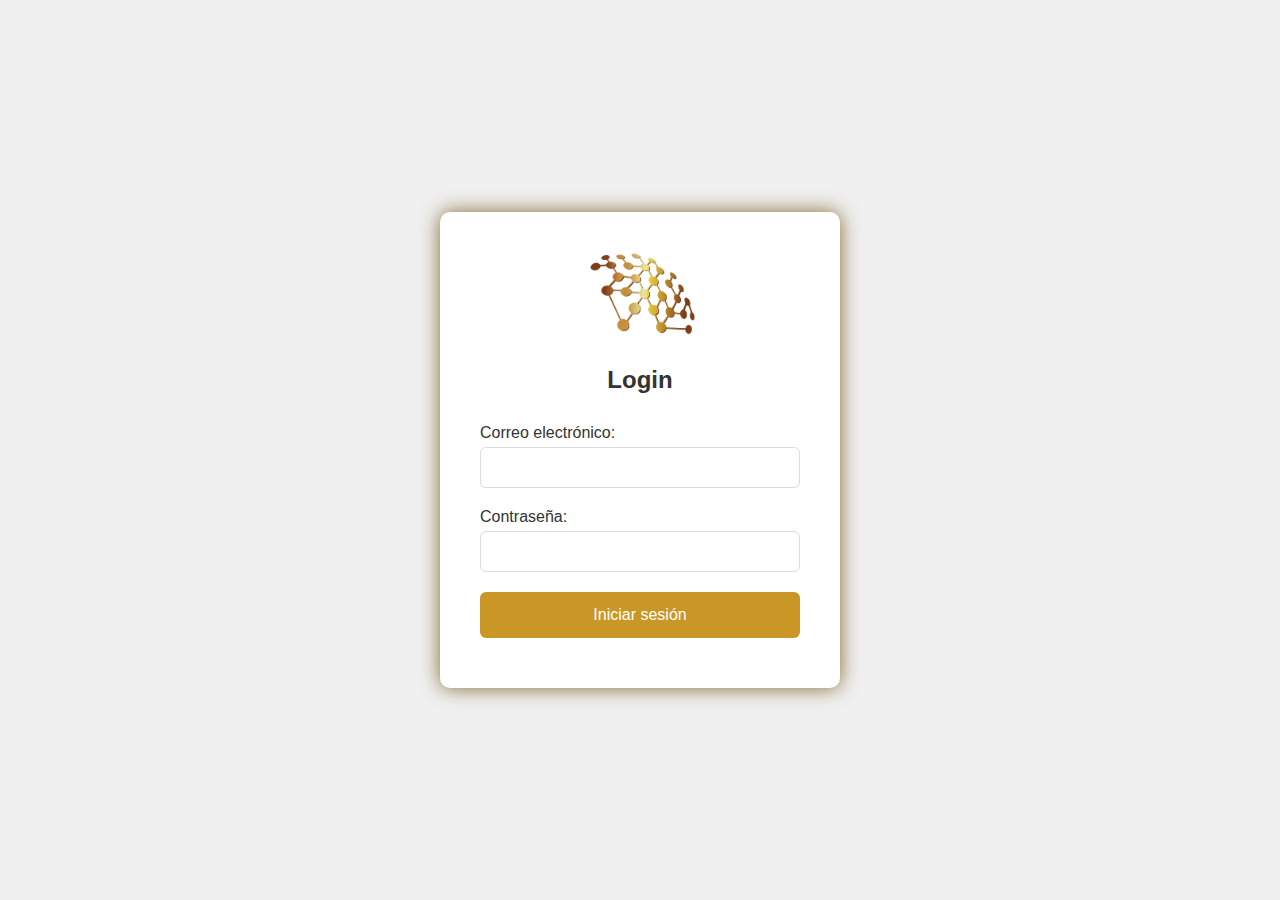
<file: index.html>
<!DOCTYPE html>
<html lang="en">
<head>
    <meta charset="UTF-8">
    <meta name="viewport" content="width=device-width, initial-scale=1.0">
    <title>Login</title>
    <style>
        body {
            font-family: Arial, sans-serif;
            background-color: #f0f0f0;
            margin: 0;
            padding: 0;
            display: flex;
            justify-content: center;
            align-items: center;
            height: 100vh;
        }

        form {
            background-color: #fff;
            padding: 40px;
            border-radius: 10px;
            box-shadow: 0 0 20px rgba(104, 72, 2, 0.801);
            width: 320px;
        }

        h2 {
            text-align: center;
            margin-bottom: 30px;
            color: #333;
        }

        label {
            display: block;
            margin-bottom: 5px;
            color: #333;
        }

        input[type="email"],
        input[type="password"] {
            width: 100%;
            padding: 12px;
            margin-bottom: 20px;
            border: 1px solid #ddd;
            border-radius: 6px;
            box-sizing: border-box;
        }

        input[type="submit"] {
            width: 100%;
            padding: 14px;
            border: none;
            border-radius: 6px;
            background-color: #ca9626;
            color: #fff;
            cursor: pointer;
            font-size: 16px;
            transition: background-color 0.3s ease;
        }

        input[type="submit"]:hover {
            background-color: #8f6b1d;
        }

        .error-message {
            color: red;
            margin-top: 10px;
            text-align: center;
        }

        .logo {
            width: 120px;
            margin: 0 auto 30px;
            display: block;
        }
    </style>
</head>
<body>
    <form id="loginForm" action="#" method="post">
        <img class="logo" src="data/ejad.webp" alt="Logo">
        <h2>Login</h2>
        <label for="email">Correo electrónico:</label>
        <input type="email" id="email" name="email" required>
        <label for="password">Contraseña:</label>
        <input type="password" id="password" name="password" required>
        <input type="submit" value="Iniciar sesión">
        <div id="errorMessage" class="error-message"></div>
    </form>

    <script>
        document.getElementById('loginForm').addEventListener('submit', function(event) {
            event.preventDefault();

            var email = document.getElementById('email').value;
            var password = document.getElementById('password').value;

            if (!isValidEmail(email)) {
                document.getElementById('errorMessage').innerText = "El formato del correo electrónico no es válido";
                return;
            }

            if (email === "admin@ejad.com.mx" && password === "passwordadmin") {
                window.location.href = "adminindex.html";
            } else if (email === "user@ejad.com.mx" && password === "passworduser") {
                window.location.href = "userindex.html";
            } else if (email === "adminuser@ejad.com.mx" && password === "passwordadminuser") {
                window.location.href = "adminuserindex.html";
            } else {
                document.getElementById('errorMessage').innerText = "Usuario o contraseña incorrectos";
            }
        });

        function isValidEmail(email) {
            return /^[^\s@]+@[^\s@]+\.[^\s@]+$/.test(email);
        }
    </script>
</body>
</html>
</file>
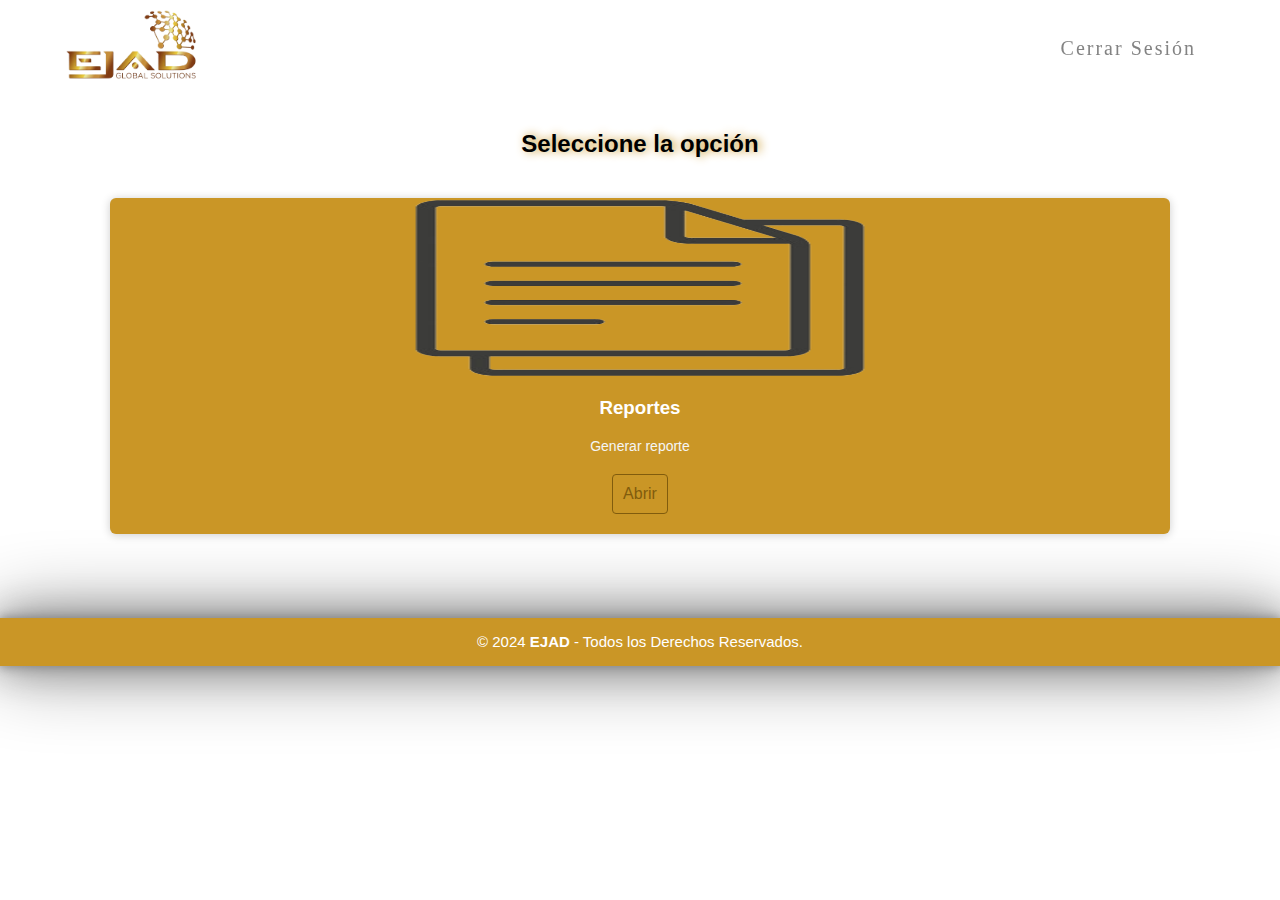
<file: adminindex.html>
<!DOCTYPE html>
<html lang="es">

<head>
	<meta charset="UTF-8">
	<title>ERA</title>
	<link rel="stylesheet" href="styles.css">
	<link rel="icon" href="data/logo1.webp">
	<meta name="viewport" content="width=device-width, initial-scale=1.0">
</head>

<body>
	<header class="header">
		<div class="container">
			<div class="logo">
				<img src="data/logo1.webp">
				
			</div>
			<nav class="menu">
				<!--<a target="_blank" href="index.html">
					<img src="img/icon1.png">Inicio</a>-->
				<label >
					<a href="index.html">Cerrar Sesión</a>
				
			</nav>
		</div>
	</header>
	<div class="capa"></div>
	
	<!--Titulo de planes-->
	<div class="title-cards">
		<h2>Seleccione la opción</h2>
	</div>
	<!--Planes-->
	<div class="container-card">

		<div id="Reportes" class="card">
			<figure>
				<img src="data/report.webp">
			</figure>
			<div class="contenido-card">
				<h3>Reportes</h3>
				<p>Generar reporte</p>
				<label >
				<a href="Reportes.html">Abrir</a>
				</label>
			</div>
		</div>
	</div>
	<script>
		
		window.addEventListener('scroll', function () {
			var header = document.querySelector('.header');
			if (window.scrollY > 0) {
				header.classList.add('scrolled');
			} else {
				header.classList.remove('scrolled');
			}
		});
	</script>
	<!--::::Pie de Pagina::::::-->
	<footer class="pie-pagina">
	
		<div class="grupo-2">
			<small>&copy; 2024 <b>EJAD</b> - Todos los Derechos Reservados.</small>
		</div>
	</footer>
</body>

</html>
</file>
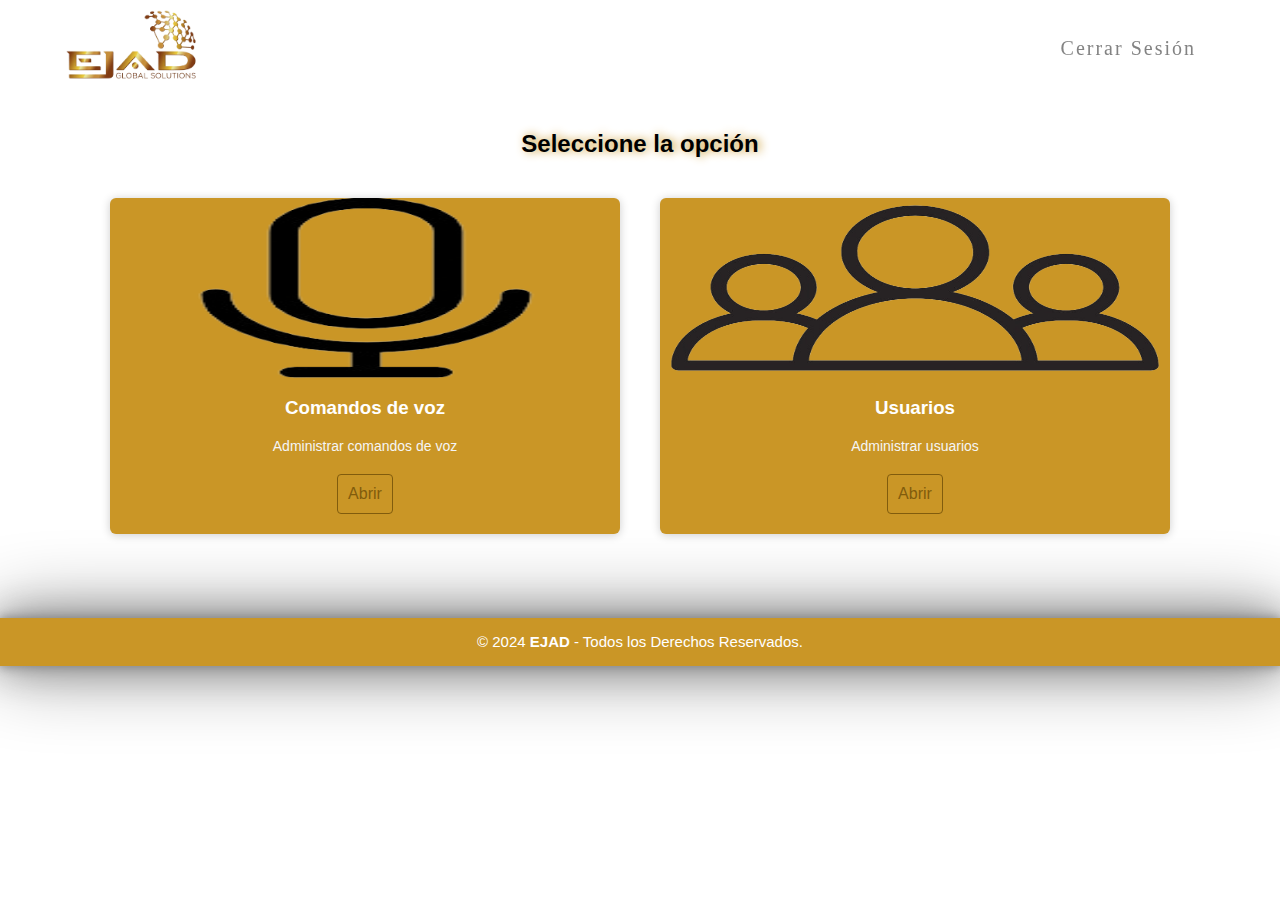
<file: adminuserindex.html>
<!DOCTYPE html>
<html lang="es">

<head>
	<meta charset="UTF-8">
	<title>ERA</title>
	<link rel="stylesheet" href="styles.css">
	<link rel="icon" href="data/logo1.webp">
	<meta name="viewport" content="width=device-width, initial-scale=1.0">
</head>

<body>
	<header class="header">
		<div class="container">
			<div class="logo">
				<a href="index.html"> <!-- Agregamos un enlace alrededor del logo -->
					<img src="data/logo1.webp">
				</a>
			</div>
			<nav class="menu">
				<label >
					<a href="index.html">Cerrar Sesión</a>
				</label>
			</nav>
		</div>
	</header>
	<div class="capa"></div>
	
	<!--Titulo de planes-->
	<div class="title-cards">
		<h2>Seleccione la opción</h2>
	</div>
	<!--Planes-->
	<div class="container-card">

		<div id="Comandos de voz" class="card">
			<figure>
				<img src="data/mic.webp">
			</figure>
			<div class="contenido-card">
				<h3>Comandos de voz</h3>
				<p>Administrar comandos de voz</p>
				<label for="btn-modal">
				<a href="Comandos de voz.html">Abrir</a>
				</label>
			</div>
		</div>
		<div class="card">
			<figure>
				<img src="data/users.webp">
			</figure>
			<div id="Usuarios" class="contenido-card">
				<h3>Usuarios</h3>
				<p>Administrar usuarios</p>
				<label for="btn-modal">
				<a href="Usuarios.html">Abrir</a>
				</label>
			</div>
		</div>
	</div>
	<script>
		
		window.addEventListener('scroll', function () {
			var header = document.querySelector('.header');
			if (window.scrollY > 0) {
				header.classList.add('scrolled');
			} else {
				header.classList.remove('scrolled');
			}
		});
	</script>
	<!--::::Pie de Pagina::::::-->
	<footer class="pie-pagina">
	
		<div class="grupo-2">
			<small>&copy; 2024 <b>EJAD</b> - Todos los Derechos Reservados.</small>
		</div>
	</footer>
</body>

</html>
</file>
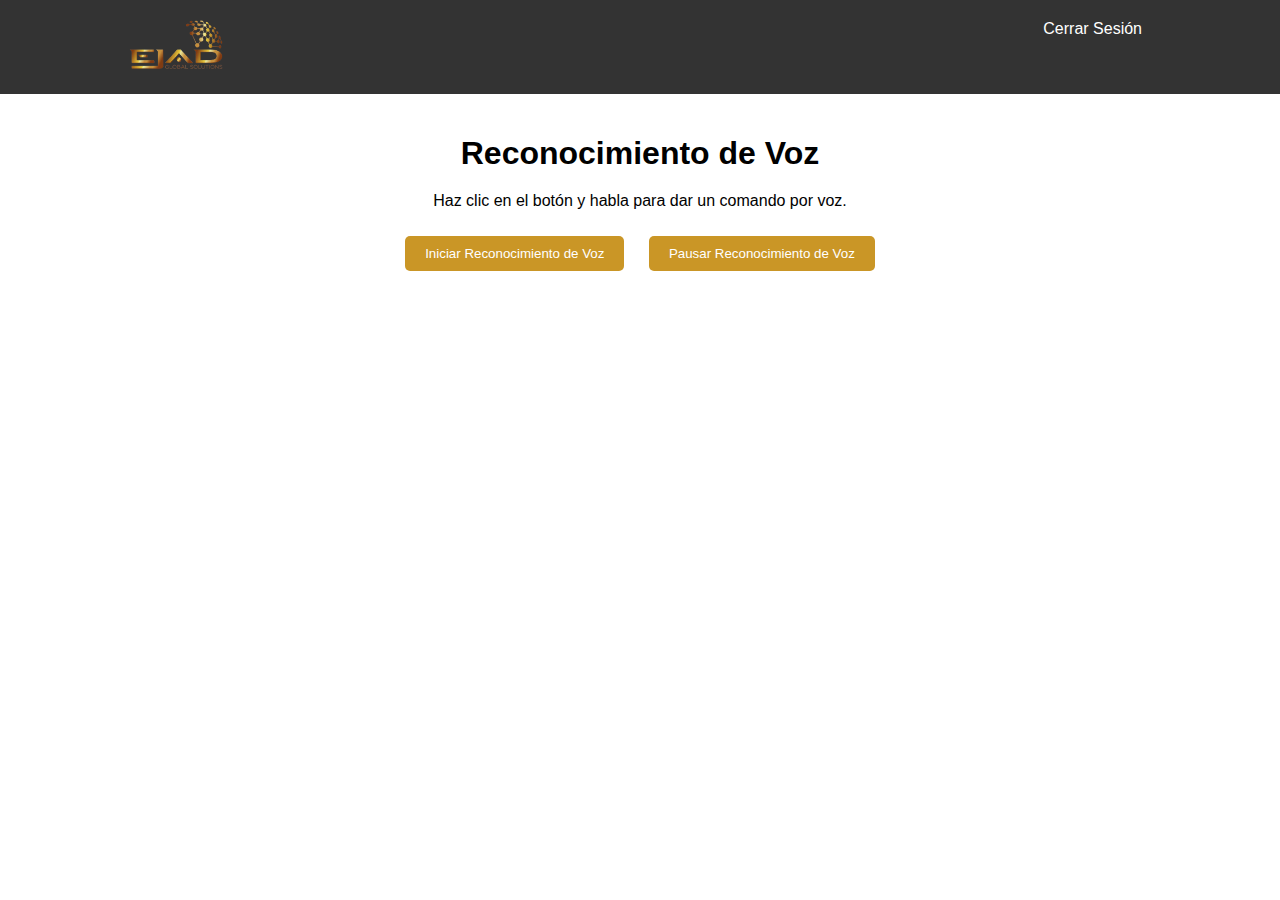
<file: Captura de imagenes.html>
<!DOCTYPE html>
<html lang="es">
<head>
    <meta charset="UTF-8">
    <meta name="viewport" content="width=device-width, initial-scale=1.0"> 
    <link rel="stylesheet" href="styles2.css">
    <title>Comandos de Voz</title>
</head>
<body>

<header class="header">
    <div class="container">
      <div class="logo">
        <a href="#" id="logo-link">
          <img src="data/logo1.webp">
        </a>
    </div>
        <nav class="menu">
          <label >
            <a href="index.html">Cerrar Sesión</a>
        </label>
        </nav>
    </div>
</header>

<main class="content">
    <h1>Reconocimiento de Voz</h1>
    <p>Haz clic en el botón y habla para dar un comando por voz.</p>
    
    <button id="startButton">Iniciar Reconocimiento de Voz</button>
    <button id="pauseButton">Pausar Reconocimiento de Voz</button>

    <div id="respuestas"></div>
    <div id="downloadMessage"></div>
    <div id="imageContainer"></div> <!-- Nuevo elemento para mostrar la imagen -->
    <div id="geolocationInfo"></div> <!-- Nuevo elemento para mostrar la geolocalización -->
</main>

<script>
document.getElementById("logo-link").addEventListener("click", function(event) {
    event.preventDefault(); // Prevenimos el comportamiento predeterminado del enlace
    history.back(); // Navegamos a la página anterior
});

document.addEventListener('DOMContentLoaded', function() {
  var recognition = null;

  if ('webkitSpeechRecognition' in window) {
    recognition = new webkitSpeechRecognition();
  } else if ('SpeechRecognition' in window) {
    recognition = new SpeechRecognition();
  } else {
    console.log('El reconocimiento de voz no es compatible con este navegador.');
    return;
  }

  var respuestasContainer = document.getElementById('respuestas');
  
  recognition.continuous = true; // Reconocimiento continuo
  recognition.interimResults = true; // Obtener resultados parciales mientras se habla

  recognition.lang = 'es'; 
  
  recognition.onresult = function(event) {
    var interim_transcript = '';
    for (var i = event.resultIndex; i < event.results.length; ++i) {
      if (event.results[i].isFinal) {
        // Si es un resultado final, ejecutar la función de procesamiento de comandos
        procesarComando(event.results[i][0].transcript);
      } else {
        // Si es un resultado parcial, puedes mostrarlo en tiempo real si lo deseas
        interim_transcript += event.results[i][0].transcript;
      }
    }
    // Puedes mostrar resultados parciales si lo deseas
    console.log(interim_transcript);
  };

  // Iniciar el reconocimiento de voz automáticamente al cargar la página
  recognition.start();

  document.getElementById('pauseButton').addEventListener('click', function() {
    if (recognition) {
      recognition.abort(); // Pausar el reconocimiento de voz
    }
  });
});

// Función para procesar el comando reconocido
function procesarComando(comando) {
  // Agregar la respuesta debajo del botón
  var respuestasContainer = document.getElementById('respuestas');
  var respuestaElement = document.createElement('p');
  respuestaElement.textContent = 'Comando reconocido: ' + comando;
  respuestasContainer.appendChild(respuestaElement);

  // Llamar a la función que permite modificar el comportamiento
  ejecutarAccion(comando);
}

// Función para ejecutar diferentes acciones según el comando reconocido
function ejecutarAccion(comando) {
  // Aquí puedes implementar diferentes acciones según el comando reconocido
  // Por ejemplo:
  if (comando.includes('Lateral izquierda', 'i')) {
    abrirCamara(comando); // Pasar el comando como argumento
  } else if (comando.includes('Lateral derecha', 'i')) {
    abrirCamara(comando);
  } else if (comando.includes('Frontal', 'i')) {
    abrirCamara(comando);
  } else if (comando.includes('Posterior', 'i')) {
    abrirCamara(comando);
  } else if (comando.includes('Engomado', 'i')) {
    abrirCamara(comando);
  } else if (comando.includes('Placas', 'i')) {
    abrirCamara(comando);
  } else if (comando.includes('Tarjeta de circulación', 'i')) {
    abrirCamara(comando);
  } else if (comando.includes('Herramientas del vehículo', 'i')) {
    abrirCamara(comando);
  } else if (comando.includes('Herramientas de mano', 'i')) {
    abrirCamara(comando);
  } else if (comando.includes('Llantas delanteras', 'i')) {
    abrirCamara(comando);
  } else if (comando.includes('Llantas traseras', 'i')) {
    abrirCamara(comando);
  } else if (comando.includes('Refacción', 'i')) {
    abrirCamara(comando);
  } else if (comando.includes('Computadora', 'i')) {
    abrirCamara(comando);
  } else if (comando.includes('Id empresa', 'i')) {
    abrirCamara(comando);
  } else if (comando.includes('Licencia de conducir', 'i')) {
    abrirCamara(comando);
  } else if (comando.includes('Equipo EPP', 'i')) {
    abrirCamara(comando);
  } else if (comando.includes('DC3 de líder', 'i')) {
    abrirCamara(comando);
  } else if (comando.includes('DC3 auxiliar', 'i')) {
    abrirCamara(comando);
  } else if (comando.includes('Certificado Líder', 'i')) {
    abrirCamara(comando);
  } else if (comando.includes('Certificado Auxiliar', 'i')) {
    abrirCamara(comando);
  } else if (comando.includes('Generador', 'i')) {
    abrirCamara(comando);
  } else {
    // Si no coincide con ningún comando específico, puedes manejarlo aquí
    console.log('Comando no reconocido: ' + comando);
  }
}

// Ejemplo de acción: abrir la cámara y mostrar la imagen sin descargarla
function abrirCamara(comando) {
  // Comprobar si getUserMedia está disponible
  if (navigator.mediaDevices && navigator.mediaDevices.getUserMedia) {
    // Acceder a la cámara trasera y mostrar la imagen
    navigator.mediaDevices.getUserMedia({ video: { facingMode: 'environment' } })
      .then(function(stream) {
        var video = document.createElement('video');
        document.body.appendChild(video);
        video.srcObject = stream;

        // Mostrar la imagen al cargar la cámara
        video.addEventListener('loadedmetadata', function() {
          var canvas = document.createElement('canvas');
          canvas.width = video.videoWidth;
          canvas.height = video.videoHeight;
          var context = canvas.getContext('2d');
          context.drawImage(video, 0, 0, canvas.width, canvas.height);

          // Obtener la geolocalización del dispositivo
          if (navigator.geolocation) {
            navigator.geolocation.getCurrentPosition(function(position) {
              var latitude = position.coords.latitude;
              var longitude = position.coords.longitude;

              // Agregar la geolocalización debajo de la imagen
              var geolocationInfo = document.getElementById('geolocationInfo');
              geolocationInfo.textContent = 'Latitud: ' + latitude + ', Longitud: ' + longitude;
            });
          } else {
            console.log('La geolocalización no es compatible con este navegador.');
          }

          // Convertir la imagen a un blob
          canvas.toBlob(function(blob) {
            // Crear un objeto URL para la imagen
            var imageUrl = URL.createObjectURL(blob);

            // Mostrar la imagen en el contenedor de imágenes
            var imageContainer = document.getElementById('imageContainer');
            var imageElement = document.createElement('img');
            imageElement.src = imageUrl;
            imageContainer.innerHTML = ''; // Limpiar el contenedor de imágenes antes de agregar la nueva imagen
            imageContainer.appendChild(imageElement);
          });

          // Detener la reproducción de la cámara y limpiar los elementos creados
          video.pause();
          stream.getTracks().forEach(track => track.stop());
          document.body.removeChild(video);
          document.body.removeChild(canvas);
        });

        video.play();
      })
      .catch(function(err) {
        console.log("Error al acceder a la cámara: " + err);
      });
  } else {
    console.log('getUserMedia no es compatible con este navegador.');
  }
}
</script>

</body>
</html>
</file>
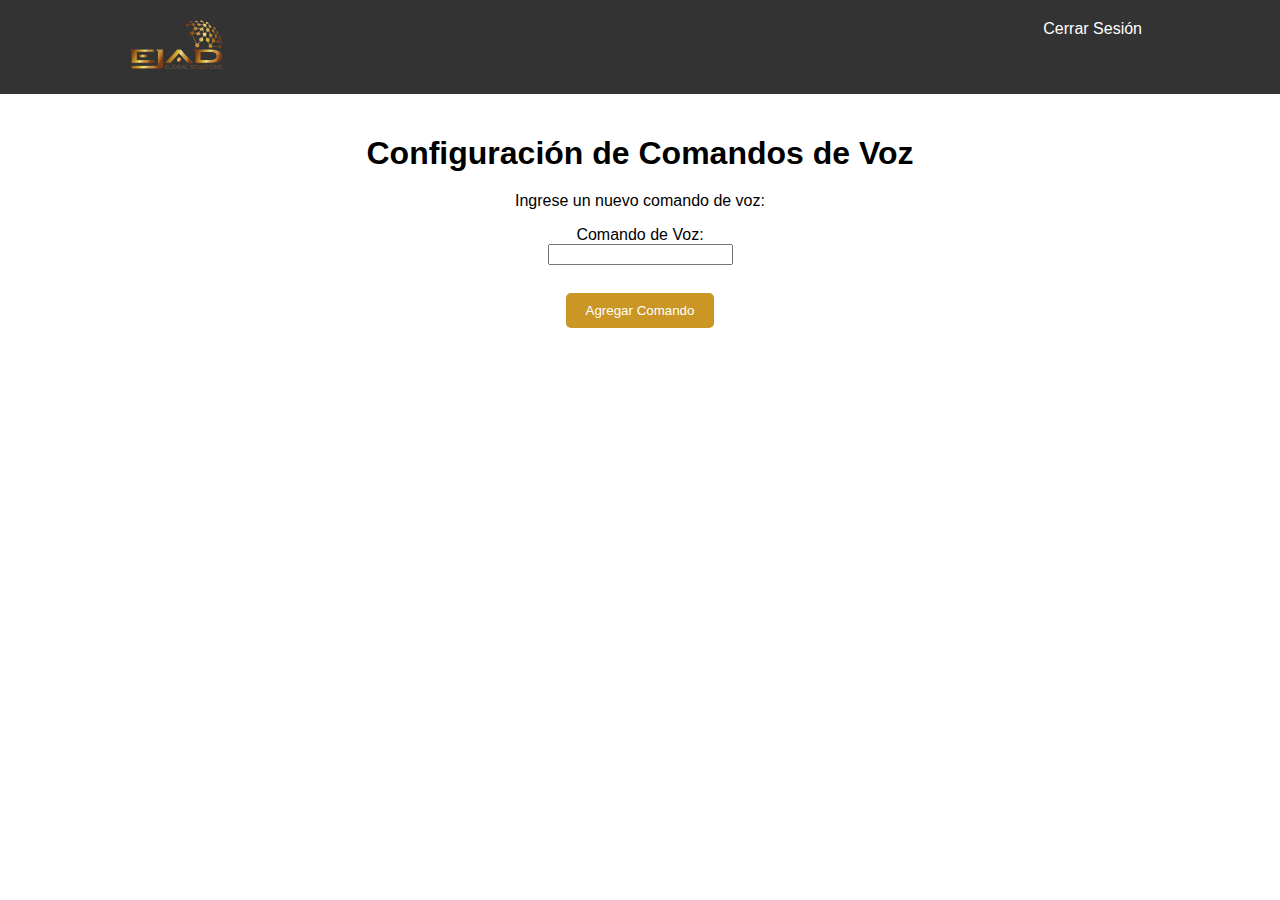
<file: Comandos de voz.html>
<!DOCTYPE html>
<html lang="es">
<head>
    <meta charset="UTF-8">
    <meta name="viewport" content="width=device-width, initial-scale=1.0"> 
    <link rel="stylesheet" href="styles2.css">
    <title>Configuración de Comandos de Voz</title>
</head>
<body>

<header class="header">
    <div class="container">
        <div class="logo">
            <a href="#" id="logo-link">
                <img src="data/logo1.webp">
            </a>
        </div>
        <nav class="menu">
            <label >
                <a href="index.html">Cerrar Sesión</a>
            </label>
        </nav>
    </div>
</header>

<main class="content">
    <h1>Configuración de Comandos de Voz</h1>
    <p>Ingrese un nuevo comando de voz:</p>
    
    <form id="configForm">
        <label for="command">Comando de Voz:</label><br>
        <input type="text" id="command" name="command"><br><br>
        <button type="submit">Agregar Comando</button>
    </form>
</main>

<script>
document.addEventListener('DOMContentLoaded', function() {
  document.getElementById('configForm').addEventListener('submit', function(event) {
    event.preventDefault(); // Evitar el envío del formulario

    var command = document.getElementById('command').value;

    // Validar que se haya ingresado el comando
    if (command.trim() === '') {
      alert('Por favor, ingrese un comando.');
      return;
    }

    // Agregar el comando y la acción al objeto de acciones
    acciones[command] = abrirCamara;

    alert('Comando agregado exitosamente: ' + command);
    document.getElementById('configForm').reset(); // Reiniciar el formulario
  });
});
</script>

</body>
</html>
</file>
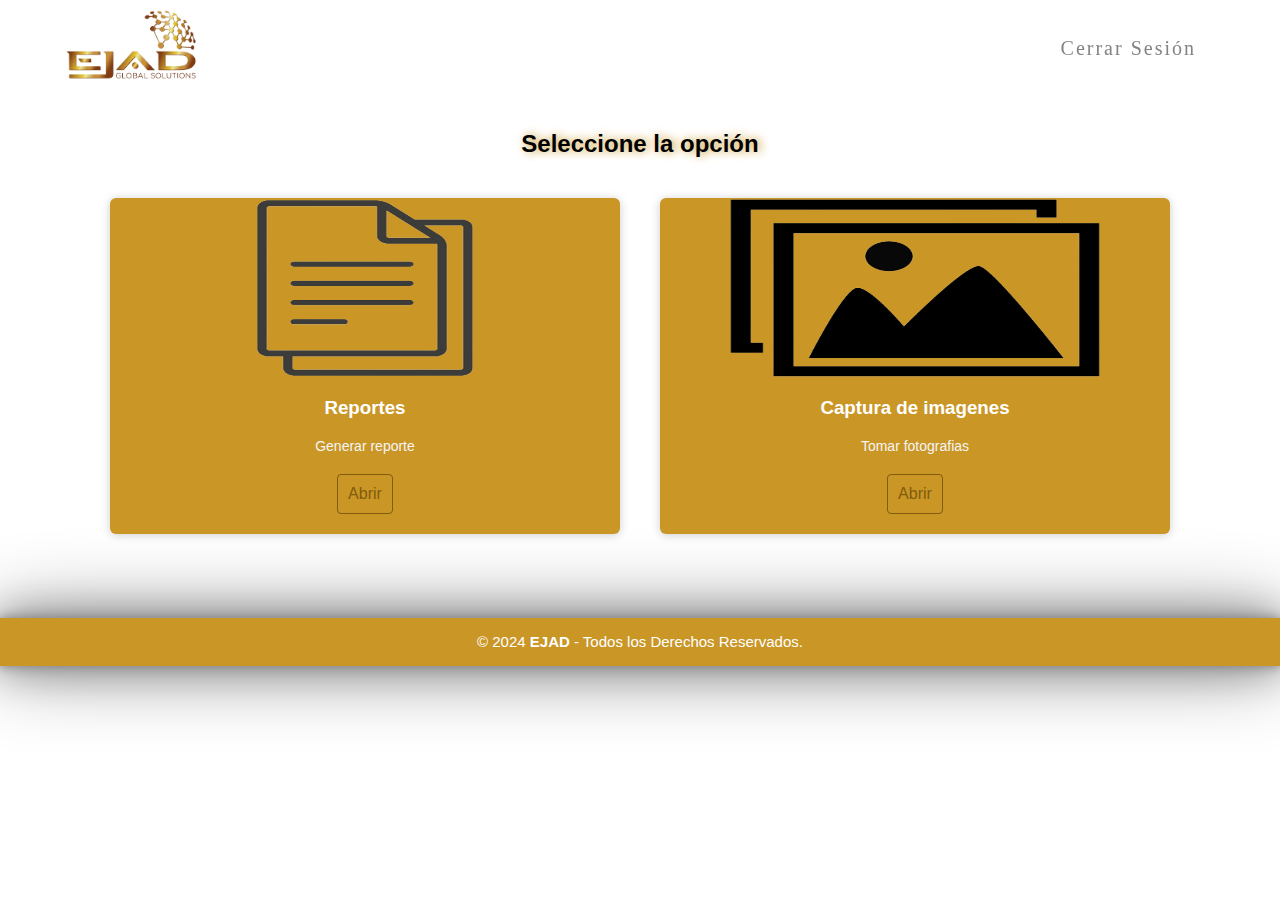
<file: userindex.html>
<!DOCTYPE html>
<html lang="es">

<head>
	<meta charset="UTF-8">
	<title>ERA</title>
	<link rel="stylesheet" href="styles.css">
	<link rel="icon" href="data/logo1.webp">
	<meta name="viewport" content="width=device-width, initial-scale=1.0">
</head>

<body>
	<header class="header">
		<div class="container">
			<div class="logo">
				<img src="data/logo1.webp">
				
			</div>
			<nav class="menu">
				<label >
					<a href="index.html">Cerrar Sesión</a>
				
			</nav>
		</div>
	</header>
	<div class="capa"></div>
	
	<!--Titulo de planes-->
	<div class="title-cards">
		<h2>Seleccione la opción</h2>
	</div>
	<!--modules-->
	<div class="container-card">

		<div id="Reportes" class="card">
			<figure>
				<img src="data/report.webp">
			</figure>
			<div class="contenido-card">
				<h3>Reportes</h3>
				<p>Generar reporte</p>
				<label >
				<a href="Reportes.html">Abrir</a>
				</label>
			</div>
		</div>
		<div id="Captura de imagenes" class="card">
			<figure>
				<img src="data/camera.webp">
			</figure>
			<div class="contenido-card">
				<h3>Captura de imagenes</h3>
				<p>Tomar fotografias</p>
				<label>
				<a href="Captura de imagenes.html">Abrir</a>
				</label>
			</div>
		</div>
	</div>
	<script>
		
		window.addEventListener('scroll', function () {
			var header = document.querySelector('.header');
			if (window.scrollY > 0) {
				header.classList.add('scrolled');
			} else {
				header.classList.remove('scrolled');
			}
		});
	</script>
	<!--::::Pie de Pagina::::::-->
	<footer class="pie-pagina">
	
		<div class="grupo-2">
			<small>&copy; 2024 <b>EJAD</b> - Todos los Derechos Reservados.</small>
		</div>
	</footer>
</body>

</html>
</file>
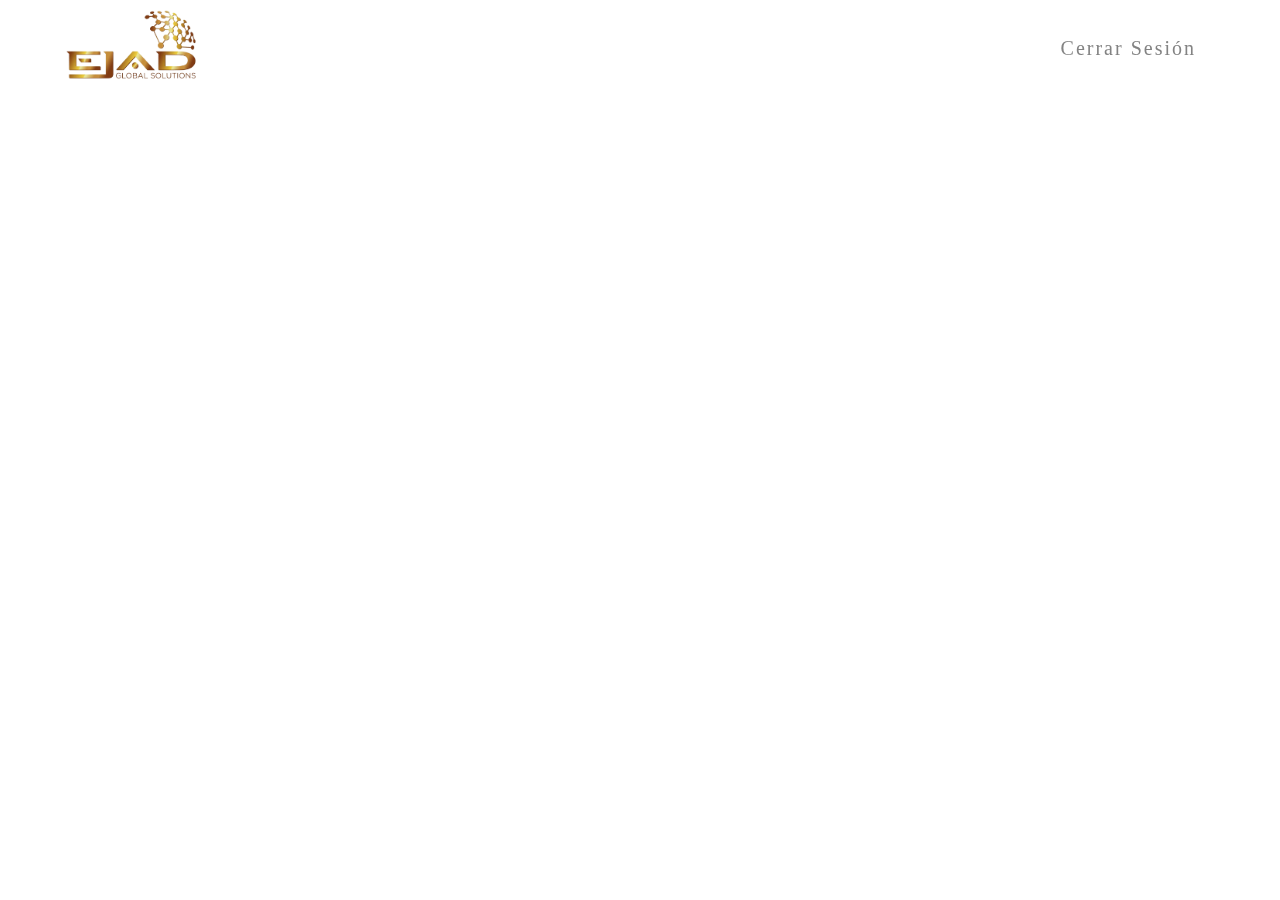
<file: Usuarios.html>
<!DOCTYPE html>
<html lang="es">
<head>
    <meta charset="UTF-8">
	<meta name="viewport" content="width=device-width, initial-scale=1.0"> 
    <link rel="stylesheet" href="styles.css">
    <title>Usuarios</title>
</head>
<body>
    <header class="header">
		<div class="container">
			<div class="logo">
				<a href="#" id="logo-link">
                    <img src="data/logo1.webp">
                </a>
			</div>
			<nav class="menu">
				<label >
					<a href="index.html">Cerrar Sesión</a>
				</label>
			</nav>
		</div>
	</header>
	<script>
        document.getElementById("logo-link").addEventListener("click", function(event) {
            event.preventDefault(); 
            history.back();
        });
    </script>
</body>
</html>
</file>
<file: styles.css>
@import url('https://fonts.googleapis.com/css?family=Montserrat|Montserrat+Alternates|Poppins&display=swap');

* {
	margin: 0;
	padding: 0;
	box-sizing: border-box;
	font-family: 'Consolas', sans-serif;
}

body {
	background-color: transparent;
	background-size: cover;
	background-repeat: no-repeat;
}

.capa {
	position: fixed;
	width: 100%;
	height: 100vh;
	background: rgba(0, 0, 0, 0.6);
	z-index: -1;
	top: 0;
	left: 0;
}

/* Estilos para el encabezado */
.header {
	width: 100%;
	height: 100px;
	position: fixed;
	top: 0;
	left: 0;
	z-index: 2;
}

.container {
	width: 90%;
	max-width: 1200px;
	margin: auto;
}

.container .btn-menu,
.logo {
	float: left;
	line-height: 100px;
	letter-spacing: 15px;
	font-family: 'Consolas';
	text-shadow: 2.5px 0px 10px #f1a708;
}

.container .btn-menu label {
	color: #fff;
	font-size: 25px;
	cursor: pointer;
}

.logo {
	display: flex;
	align-items: center;
}

.logo img {
	height: 70px;
	margin-right: 0px;
	margin-top: 10px;
	display: flex;
}

.btn-menu img {
	height: 30px;
}

.menu img {
	height: 25px;
	margin-right: 10px;
	margin-top: 10px;
}

.menu a {
	margin-top: 10px;
}

.cont-menu img {
	height: 20px;
	margin-right: 10px;
}

.container .menu {
	float: right;
	line-height: 100px;
}

.container .menu a {
	display: inline-block;
	padding: 15px;
	line-height: normal;
	text-decoration: none;
	color: #838383;
	transition: all 0.3s ease;
	border-bottom: 2px solid transparent;
	font-size: 20px;
	margin-right: 5px;
	font-family: 'Consolas';
	letter-spacing: 2px;
}

.container .menu a:hover {
	border-bottom: 2px solid #ca9626;
	padding-bottom: 5px;
}

/* Fin de Estilos para el encabezado */

.capa {
	width: 100%;
	height: 100%;
	position: absolute;
	top: 0;
	left: 0;
	background: rgba(255, 255, 255, 0.863);
}

/*Modelos*/
.container-card {
	width: 100%;
	display: flex;
	max-width: 1100px;
	margin: auto;
	margin-bottom: 5%;
}

.title-cards {
	width: 100%;
	max-width: 1080px;
	margin: auto;
	padding: 20px;
	margin-top: 110px;
	text-align: center;
	color: black;
	text-shadow: 2.5px 0px 10px #ca9626;
}

.card {
	width: 100%;
	margin: 20px;
	border-radius: 6px;
	overflow: hidden;
	background: #ca9626;
	/*background: #838383;*/
	box-shadow: 0px 1px 10px rgba(0, 0, 0, 0.2);
	transition: all 400ms ease-out;
	cursor: default;
}

.card:hover {
	box-shadow: 15px 15px 20px #838383;
	transform: translateY(-3%);
}

.card img {
	width: 100%;
	height: 180px;
}

.card .contenido-card {
	padding: 15px;
	text-align: center;
}

/*Titulo de la carta*/
.card .contenido-card h3 {
	margin-bottom: 15px;
	color: white;
}

/*Contenido*/
.card .contenido-card p {
	line-height: 1.8;
	color: whitesmoke;
	font-size: 14px;
	margin-bottom: 5px;
}

.card .contenido-card a {
	display: inline-block;
	padding: 10px;
	margin-top: 10px;
	text-decoration: none;
	color: #815c0d;
	border: 1px solid #815c0d;
	border-radius: 4px;
	transition: all 400ms ease;
	margin-bottom: 5px;
}

.card .contenido-card a:hover {
	background: #ca9626;
	color: #fff;
}

/*Scroll chido*/
.header {
	transition: background-color 0.3s ease;
}

.header.scrolled {
	background-color: rgba(255, 255, 255, 0.863);
}

@media only screen and (max-width: 768px) {
	.header {
		height: auto;
		padding-right: 23px;
		padding-left: 23px;
		padding-top: 0px;
		padding-bottom: 2px;
		display: flex; 
    	justify-content: space-between; 
    	align-items: center; 
	}

	.container .btn-menu,
	.logo {
		float: none;
		text-align: center;
	}

	.logo h1 {
		color: #fff;
		font-weight: 400;
		font-size: 22px;
		margin-left: 7%;
		margin-right: auto;
		text-align: center;
		margin-top: 19px;
	}


	.logo img {
		margin-right: 10px;
		margin-left: 0px;
		width: auto;
		height: 20vh;
	}

	.btn-menu img {
		width: 3vh;
		height: 3vh;
		margin-right: 10px;
		margin-left: 0px;
	}

	.title-cards {
		width: 100%;
		max-width: 1080px;
		margin: auto;
		padding: 20px;
		margin-top: 200px;
		text-align: center;
		color: rgb(0, 0, 0);
	}

	.container-card {
		flex-wrap: wrap;
	}

	.card {
		margin: 15px;
	}
}

/*:::::Pie de Pagina*/
.pie-pagina {
	width: 100%;
	background-color: transparent;
}

.pie-pagina .grupo-2 {
	background-color: #ca9626;
	padding: 15px 10px;
	text-align: center;
	color: #fff;
	box-shadow: 0 0 10px #838383, 0 0 40px #838383, 0 0 80px #838383;
}

.pie-pagina .grupo-2 small {
	font-size: 15px;
}


.startButton{
	padding: 10px 20px;
    font-size: 16px;
    background-color: #007bff;
    color: #ffffff;
    border: none;
    border-radius: 5px;
    cursor: pointer;
    transition: background-color 0.3s ease;
}
</file>
<file: styles2.css>
/* Estilos generales */
body {
    font-family: Arial, sans-serif;
    margin: 0;
    padding: 0;
}

.container {
    width: 80%;
    margin: 0 auto;
    overflow: hidden;
}

.header {
    background-color: #333;
    color: #fff;
    padding: 20px 0;
    overflow: hidden; /* Evita que los elementos floten fuera del encabezado */
}

.logo {
    float: left; /* Hace que el logo se coloque a la izquierda */
}

.logo img {
    height: 50px;
    width: auto;
}

.menu {
    float: right; /* Hace que el menú se coloque a la derecha */
}

.menu a {
    color: #fff;
    text-decoration: none;
    height: 20px;
    padding: 0 10px;
}

.content {
    padding: 20px;
    text-align: center;
}

h1 {
    margin-bottom: 20px;
}

button {
    margin: 10px;
    padding: 10px 20px;
    background-color: #ca9626;
    color: #fff;
    border: none;
    border-radius: 5px;
    cursor: pointer;
}

button:hover {
    background-color: #6e5317;
}

#respuestas {
    margin-top: 20px;
    text-align: left;
}
</file>
